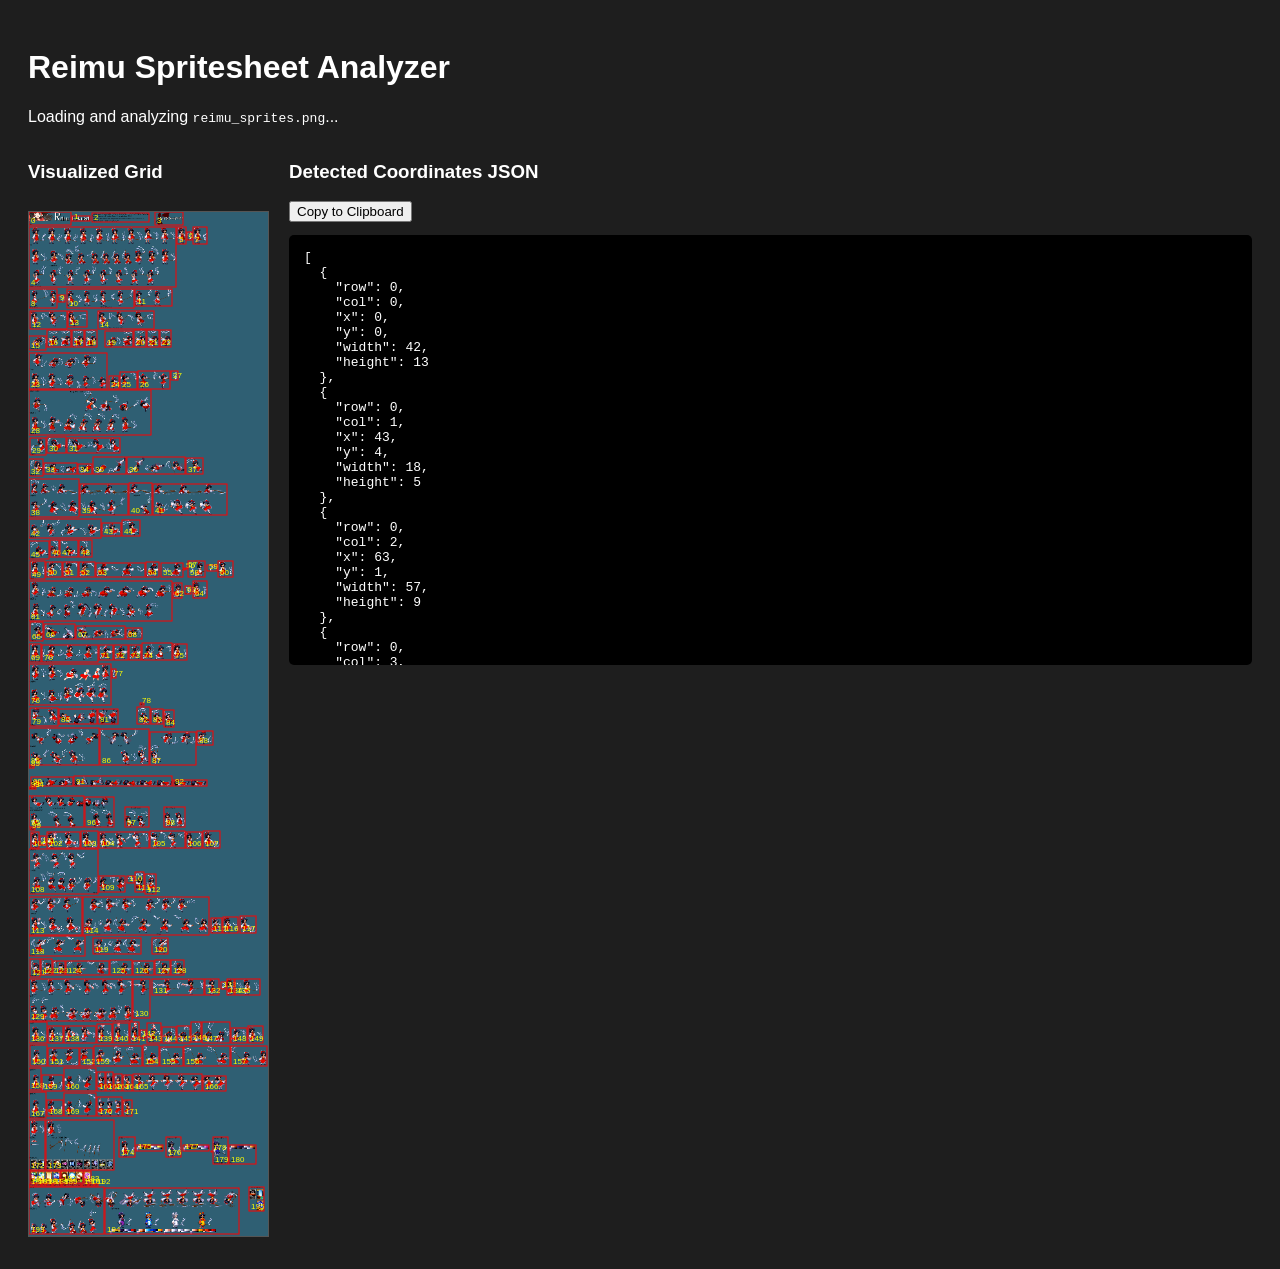
<file: sprite_analyzer.html>
<!DOCTYPE html>
<html>
<head>
    <title>Spritesheet Analyzer</title>
    <style>
        body {
            font-family: Arial, sans-serif;
            background: #1e1e1e;
            color: #fff;
            padding: 20px;
        }
        canvas {
            border: 1px solid #555;
            background: #2d2d2d;
            margin-top: 10px;
        }
        pre {
            background: #000;
            padding: 15px;
            border-radius: 5px;
            overflow-x: auto;
            max-height: 400px;
        }
    </style>
</head>
<body>
    <h1>Reimu Spritesheet Analyzer</h1>
    <p>Loading and analyzing <code>reimu_sprites.png</code>...</p>
    <div style="display: flex; gap: 20px;">
        <div>
            <h3>Visualized Grid</h3>
            <canvas id="canvas"></canvas>
        </div>
        <div style="flex-grow: 1;">
            <h3>Detected Coordinates JSON</h3>
            <button onclick="copyJSON()">Copy to Clipboard</button>
            <pre id="output">Analyzing...</pre>
        </div>
    </div>

    <script>
        const img = new Image();
        img.src = 'reimu_sprites.png';
        img.onload = function() {
            const canvas = document.getElementById('canvas');
            const ctx = canvas.getContext('2d');
            const w = img.width;
            const h = img.height;
            canvas.width = w;
            canvas.height = h;
            ctx.drawImage(img, 0, 0);

            const imgData = ctx.getImageData(0, 0, w, h);
            const data = imgData.data;

            // Background color is at (0, 0)
            const bgR = data[0];
            const bgG = data[1];
            const bgB = data[2];
            
            // Helper to check if pixel is background
            // Allow a small tolerance
            function isBg(x, y) {
                const idx = (y * w + x) * 4;
                const r = data[idx];
                const g = data[idx + 1];
                const b = data[idx + 2];
                const diff = Math.abs(r - bgR) + Math.abs(g - bgG) + Math.abs(b - bgB);
                return diff < 15; // tolerance
            }

            // 1. Row projection
            const rowHasContent = new Array(h).fill(false);
            for (let y = 0; y < h; y++) {
                for (let x = 0; x < w; x++) {
                    if (!isBg(x, y)) {
                        rowHasContent[y] = true;
                        break;
                    }
                }
            }

            // Group rows into blocks
            const rows = [];
            let inRow = false;
            let startY = 0;
            for (let y = 0; y < h; y++) {
                if (rowHasContent[y] && !inRow) {
                    startY = y;
                    inRow = true;
                } else if (!rowHasContent[y] && inRow) {
                    rows.push({ startY, endY: y - 1 });
                    inRow = false;
                }
            }
            if (inRow) {
                rows.push({ startY, endY: h - 1 });
            }

            // 2. Col projection for each row block
            const sprites = [];
            rows.forEach((row, rowIndex) => {
                const colHasContent = new Array(w).fill(false);
                for (let x = 0; x < w; x++) {
                    for (let y = row.startY; y <= row.endY; y++) {
                        if (!isBg(x, y)) {
                            colHasContent[x] = true;
                            break;
                        }
                    }
                }

                let inCol = false;
                let startX = 0;
                const colsInRow = [];
                for (let x = 0; x < w; x++) {
                    if (colHasContent[x] && !inCol) {
                        startX = x;
                        inCol = true;
                    } else if (!colHasContent[x] && inCol) {
                        colsInRow.push({ startX, endX: x - 1 });
                        inCol = false;
                    }
                }
                if (inCol) {
                    colsInRow.push({ startX, endX: w - 1 });
                }

                colsInRow.forEach((col, colIndex) => {
                    // Refine bounding box for this specific sprite
                    let minX = col.startX, maxX = col.endX;
                    let minY = row.startY, maxY = row.endY;

                    // Trim top/bottom blank space
                    while (minY <= maxY) {
                        let empty = true;
                        for (let x = minX; x <= maxX; x++) {
                            if (!isBg(x, minY)) { empty = false; break; }
                        }
                        if (empty) minY++; else break;
                    }
                    while (maxY >= minY) {
                        let empty = true;
                        for (let x = minX; x <= maxX; x++) {
                            if (!isBg(x, maxY)) { empty = false; break; }
                        }
                        if (empty) maxY--; else break;
                    }

                    // Trim left/right blank space
                    while (minX <= maxX) {
                        let empty = true;
                        for (let y = minY; y <= maxY; y++) {
                            if (!isBg(minX, y)) { empty = false; break; }
                        }
                        if (empty) minX++; else break;
                    }
                    while (maxX >= minX) {
                        let empty = true;
                        for (let y = minY; y <= maxY; y++) {
                            if (!isBg(maxX, y)) { empty = false; break; }
                        }
                        if (empty) maxX--; else break;
                    }

                    if (maxX >= minX && maxY >= minY) {
                        sprites.push({
                            row: rowIndex,
                            col: colIndex,
                            x: minX,
                            y: minY,
                            width: (maxX - minX) + 1,
                            height: (maxY - minY) + 1
                        });
                    }
                });
            });

            // Draw bounding boxes on canvas
            ctx.strokeStyle = 'red';
            ctx.lineWidth = 1;
            ctx.fillStyle = 'yellow';
            ctx.font = '8px Arial';
            
            sprites.forEach((s, idx) => {
                ctx.strokeRect(s.x, s.y, s.width, s.height);
                ctx.fillText(idx, s.x + 2, s.y + s.height - 2);
            });

            // Output JSON
            document.getElementById('output').textContent = JSON.stringify(sprites, null, 2);
        };

        function copyJSON() {
            const text = document.getElementById('output').textContent;
            navigator.clipboard.writeText(text);
            alert('JSON copied!');
        }
    </script>
</body>
</html>
</file>
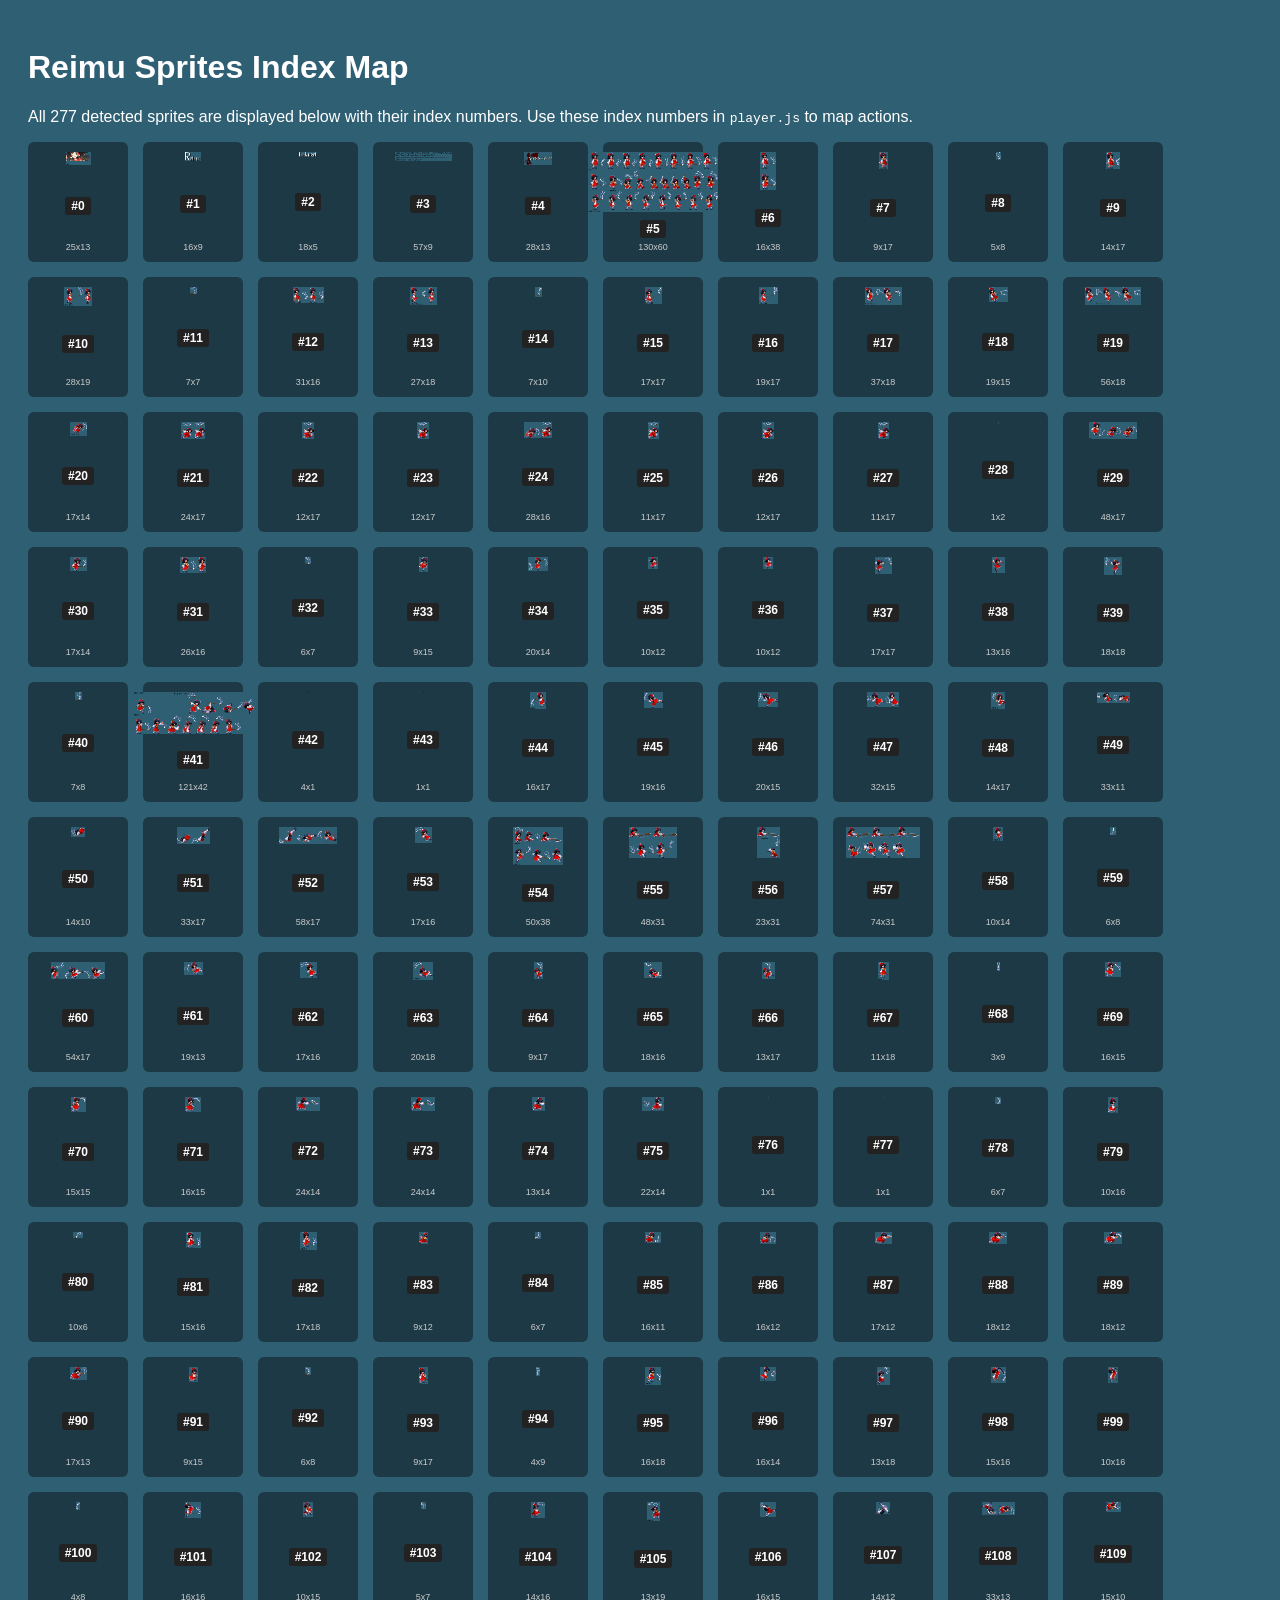
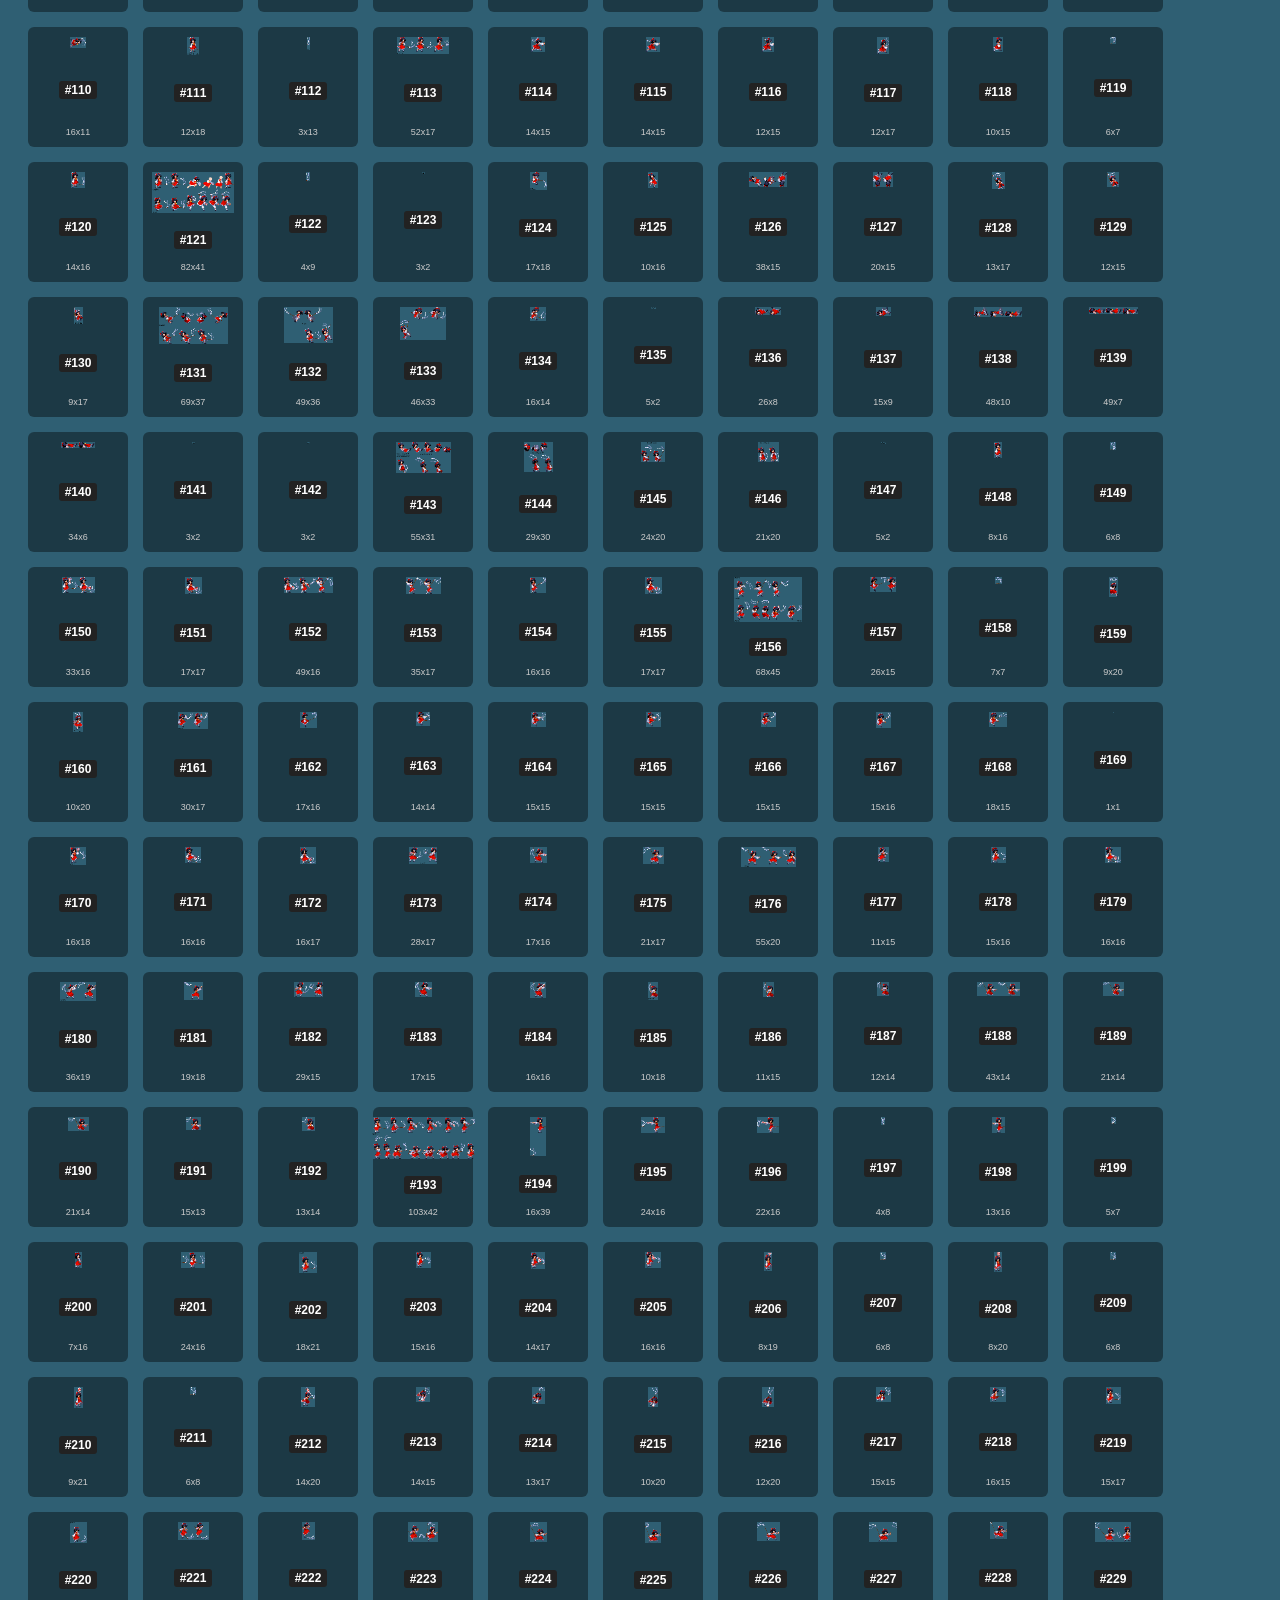
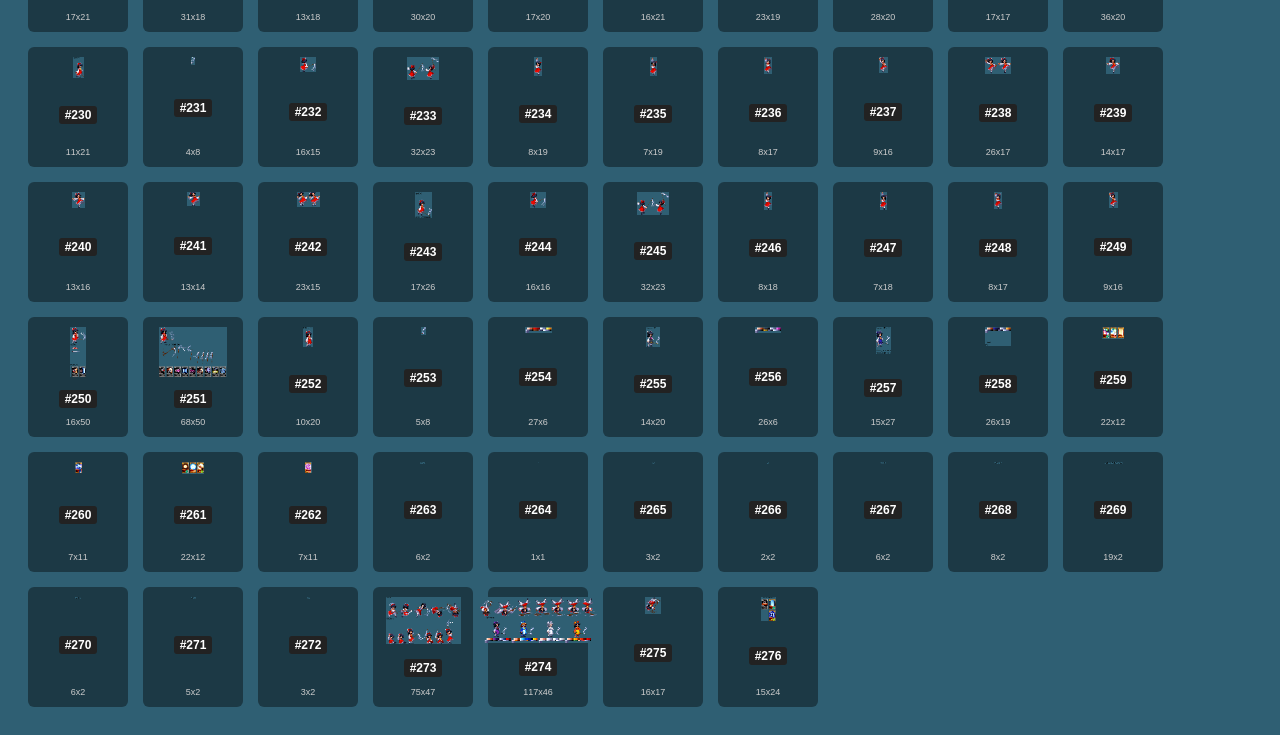
<file: sprite_indices.html>
<!DOCTYPE html>
<html>
<head>
    <title>Sprite Indices Map</title>
    <style>
        body {
            font-family: Arial, sans-serif;
            background: #2f5f73; /* Match sheet background */
            color: #fff;
            padding: 20px;
        }
        .grid {
            display: flex;
            flex-wrap: wrap;
            gap: 15px;
        }
        .sprite-card {
            background: rgba(0, 0, 0, 0.4);
            padding: 10px;
            border-radius: 6px;
            text-align: center;
            display: flex;
            flex-direction: column;
            align-items: center;
            justify-content: space-between;
            width: 80px;
            height: 100px;
        }
        .sprite-img {
            background-image: url('reimu_sprites.png');
            background-repeat: no-repeat;
            image-rendering: pixelated;
        }
        .index-num {
            font-weight: bold;
            font-size: 12px;
            margin-top: 5px;
            background: #222;
            padding: 2px 6px;
            border-radius: 3px;
        }
        .coords {
            font-size: 9px;
            color: #ccc;
        }
    </style>
</head>
<body>
    <h1>Reimu Sprites Index Map</h1>
    <p>All 277 detected sprites are displayed below with their index numbers. Use these index numbers in <code>player.js</code> to map actions.</p>
    <div class="grid" id="grid"></div>

    <script>
        fetch('sprites_coords.json')
            .then(r => r.json())
            .then(sprites => {
                const grid = document.getElementById('grid');
                sprites.forEach(s => {
                    const card = document.createElement('div');
                    card.className = 'sprite-card';
                    
                    const img = document.createElement('div');
                    img.className = 'sprite-img';
                    img.style.width = s.w + 'px';
                    img.style.height = s.h + 'px';
                    img.style.backgroundPosition = `-${s.x}px -${s.y}px`;
                    
                    const indexLabel = document.createElement('div');
                    indexLabel.className = 'index-num';
                    indexLabel.textContent = `#${s.index}`;

                    const coordsLabel = document.createElement('div');
                    coordsLabel.className = 'coords';
                    coordsLabel.textContent = `${s.w}x${s.h}`;
                    
                    card.appendChild(img);
                    card.appendChild(indexLabel);
                    card.appendChild(coordsLabel);
                    grid.appendChild(card);
                });
            });
    </script>
</body>
</html>
</file>
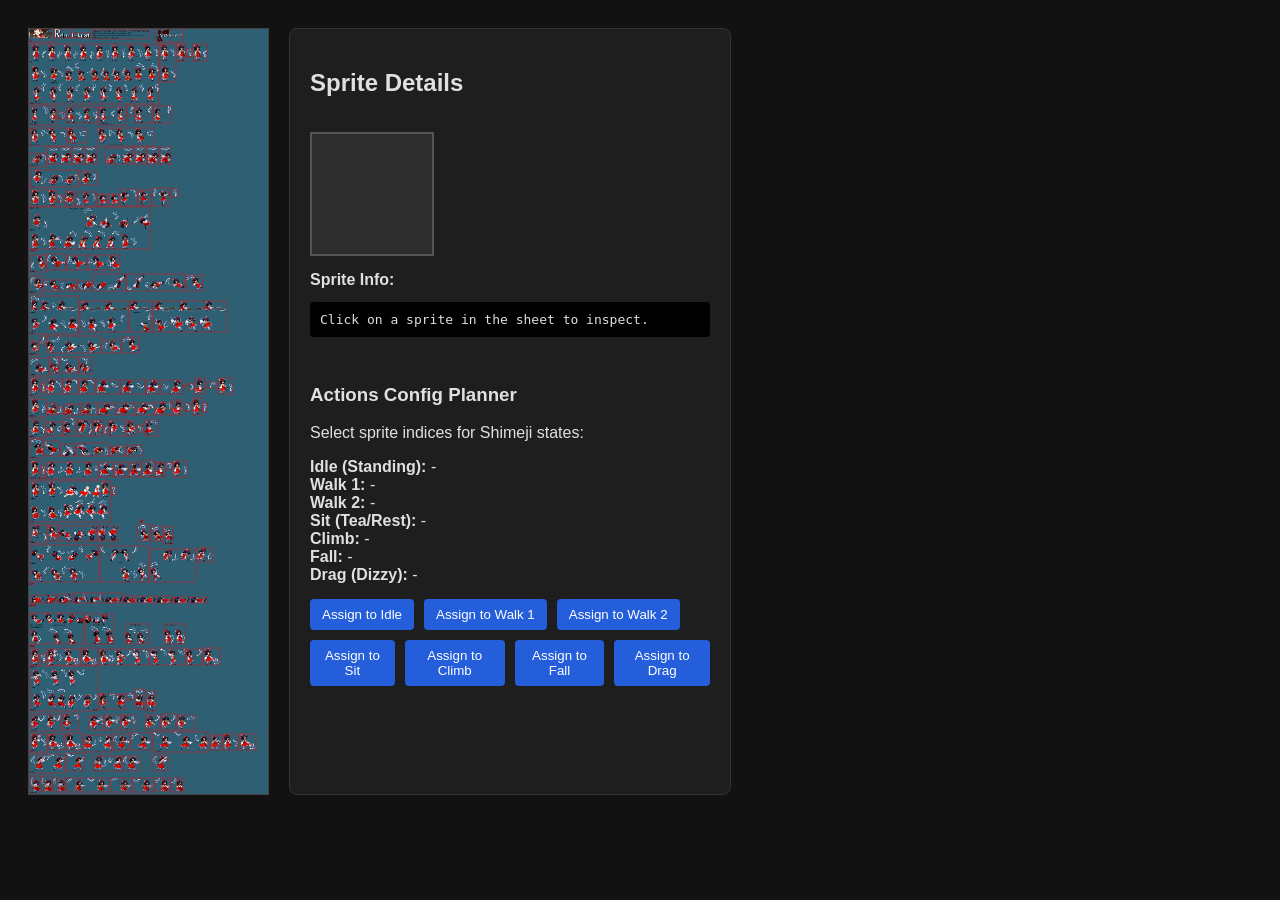
<file: sprite_viewer.html>
<!DOCTYPE html>
<html>
<head>
    <title>Sprite Sheet Viewer</title>
    <style>
        body {
            font-family: Arial, sans-serif;
            background: #121212;
            color: #e0e0e0;
            padding: 20px;
            display: flex;
            gap: 20px;
        }
        #sheet-container {
            position: relative;
            border: 1px solid #444;
            max-height: 85vh;
            overflow-y: auto;
            background: #1e1e1e;
        }
        canvas {
            display: block;
            cursor: crosshair;
        }
        #info-panel {
            flex-grow: 1;
            background: #1e1e1e;
            padding: 20px;
            border-radius: 8px;
            border: 1px solid #333;
            max-width: 400px;
            display: flex;
            flex-direction: column;
            gap: 15px;
        }
        .sprite-preview {
            width: 120px;
            height: 120px;
            border: 2px solid #555;
            background: #2d2d2d;
            image-rendering: pixelated;
            display: flex;
            align-items: center;
            justify-content: center;
        }
        .sprite-preview canvas {
            width: auto;
            height: auto;
            max-width: 120px;
            max-height: 120px;
            border: none;
        }
        pre {
            background: #000;
            padding: 10px;
            border-radius: 4px;
            font-size: 13px;
            overflow-x: auto;
        }
        .selected-list {
            display: flex;
            flex-wrap: wrap;
            gap: 10px;
        }
        .selected-item {
            background: #333;
            padding: 5px 10px;
            border-radius: 4px;
            display: flex;
            align-items: center;
            gap: 5px;
        }
        button {
            padding: 8px 12px;
            background: #245edb;
            border: none;
            color: white;
            cursor: pointer;
            border-radius: 4px;
        }
        button:hover {
            background: #3f8cf3;
        }
    </style>
</head>
<body>
    <div id="sheet-container">
        <canvas id="sheetCanvas"></canvas>
    </div>
    
    <div id="info-panel">
        <h2>Sprite Details</h2>
        <div class="sprite-preview" id="previewContainer">
            <canvas id="previewCanvas"></canvas>
        </div>
        <div>
            <strong>Sprite Info:</strong>
            <pre id="spriteInfo">Click on a sprite in the sheet to inspect.</pre>
        </div>
        <div>
            <h3>Actions Config Planner</h3>
            <p>Select sprite indices for Shimeji states:</p>
            <div id="config-inputs">
                <div><strong>Idle (Standing):</strong> <span id="val-idle">-</span></div>
                <div><strong>Walk 1:</strong> <span id="val-walk1">-</span></div>
                <div><strong>Walk 2:</strong> <span id="val-walk2">-</span></div>
                <div><strong>Sit (Tea/Rest):</strong> <span id="val-sit">-</span></div>
                <div><strong>Climb:</strong> <span id="val-climb">-</span></div>
                <div><strong>Fall:</strong> <span id="val-fall">-</span></div>
                <div><strong>Drag (Dizzy):</strong> <span id="val-drag">-</span></div>
            </div>
            <div style="margin-top: 15px; display: flex; gap: 10px;">
                <button onclick="assignTo('idle')">Assign to Idle</button>
                <button onclick="assignTo('walk1')">Assign to Walk 1</button>
                <button onclick="assignTo('walk2')">Assign to Walk 2</button>
            </div>
            <div style="margin-top: 10px; display: flex; gap: 10px;">
                <button onclick="assignTo('sit')">Assign to Sit</button>
                <button onclick="assignTo('climb')">Assign to Climb</button>
                <button onclick="assignTo('fall')">Assign to Fall</button>
                <button onclick="assignTo('drag')">Assign to Drag</button>
            </div>
        </div>
    </div>

    <script>
        let sprites = [];
        let selectedSprite = null;
        let config = {
            idle: 0,
            walk1: 0,
            walk2: 0,
            sit: 0,
            climb: 0,
            fall: 0,
            drag: 0
        };

        const sheetCanvas = document.getElementById('sheetCanvas');
        const sheetCtx = sheetCanvas.getContext('2d');
        const previewCanvas = document.getElementById('previewCanvas');
        const previewCtx = previewCanvas.getContext('2d');

        const img = new Image();
        img.src = 'reimu_sprites.png';
        img.onload = function() {
            sheetCanvas.width = img.width;
            sheetCanvas.height = img.height;
            sheetCtx.drawImage(img, 0, 0);
            
            // Fetch the coordinates JSON
            fetch('sprites_coords.json')
                .then(r => r.json())
                .then(data => {
                    sprites = data;
                    drawOverlay();
                });
        };

        function drawOverlay() {
            sheetCtx.clearRect(0, 0, sheetCanvas.width, sheetCanvas.height);
            sheetCtx.drawImage(img, 0, 0);
            
            sheetCtx.strokeStyle = 'rgba(255, 0, 0, 0.4)';
            sheetCtx.lineWidth = 1;
            
            sprites.forEach(s => {
                sheetCtx.strokeRect(s.x, s.y, s.w, s.h);
            });

            if (selectedSprite) {
                sheetCtx.strokeStyle = '#00ff00';
                sheetCtx.lineWidth = 2;
                sheetCtx.strokeRect(selectedSprite.x, selectedSprite.y, selectedSprite.w, selectedSprite.h);
            }
        }

        sheetCanvas.addEventListener('click', (e) => {
            const rect = sheetCanvas.getBoundingClientRect();
            // Calculate actual canvas coords from mouse click
            const scaleX = sheetCanvas.width / rect.width;
            const scaleY = sheetCanvas.height / rect.height;
            const clickX = (e.clientX - rect.left) * scaleX;
            const clickY = (e.clientY - rect.top) * scaleY;

            // Find clicked sprite
            let clicked = null;
            for (let i = 0; i < sprites.length; i++) {
                const s = sprites[i];
                if (clickX >= s.x && clickX <= s.x + s.w && clickY >= s.y && clickY <= s.y + s.h) {
                    clicked = s;
                    break;
                }
            }

            if (clicked) {
                selectedSprite = clicked;
                drawOverlay();
                showSpriteDetails(clicked);
            }
        });

        function showSpriteDetails(s) {
            document.getElementById('spriteInfo').textContent = JSON.stringify(s, null, 2);
            
            // Draw to preview canvas
            previewCanvas.width = s.w;
            previewCanvas.height = s.h;
            previewCtx.clearRect(0, 0, s.w, s.h);
            previewCtx.drawImage(img, s.x, s.y, s.w, s.h, 0, 0, s.w, s.h);
        }

        function assignTo(state) {
            if (!selectedSprite) {
                alert('Please select a sprite first!');
                return;
            }
            config[state] = selectedSprite.index;
            document.getElementById(`val-${state}`).textContent = selectedSprite.index;
            console.log("Current mapping:", config);
        }
    </script>
</body>
</html>
</file>
